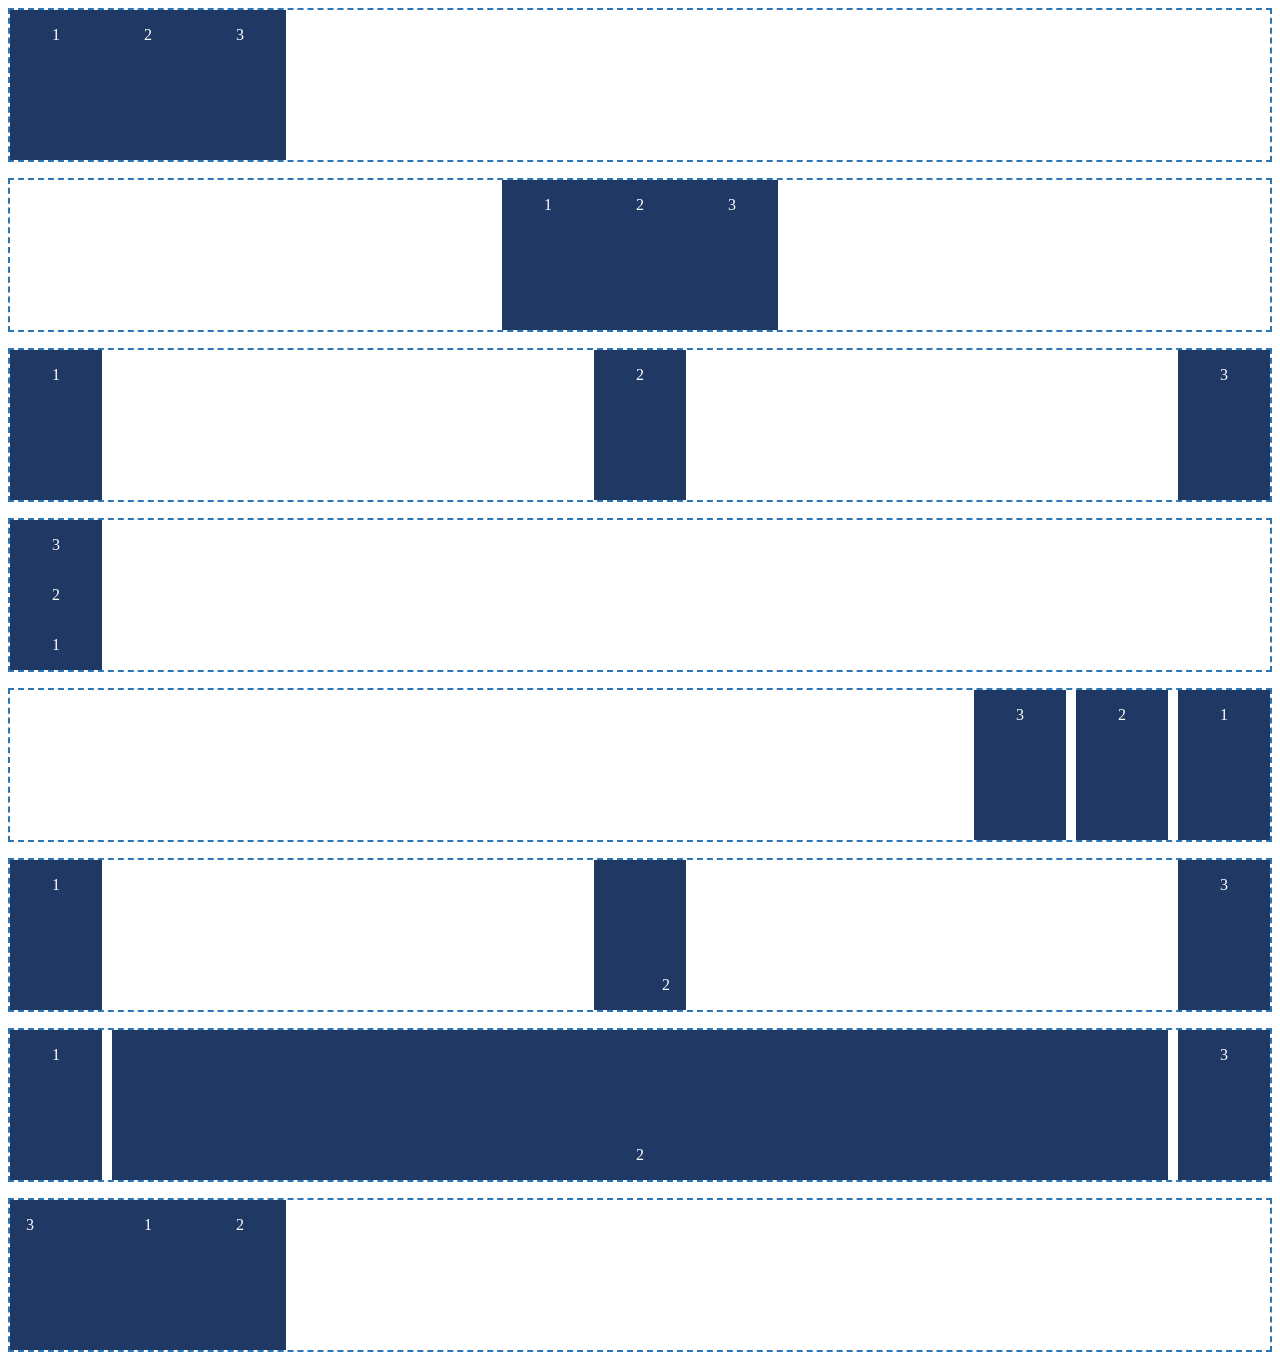
<file: alimentes/index.html>
<!DOCTYPE html>
<html lang="en">
<head>
    <meta charset="UTF-8">
    <meta name="viewport" content="width=device-width, initial-scale=1.0">
    <link rel="stylesheet" href="style.css">
    <title>alimentes-page</title>
</head>
<body>
    <div class="boite b1"><span>1</span><span>2</span><span>3</span></div> 
    <div class="boite b2"><span>1</span><span>2</span><span>3</span></div>
    <div class="boite b3"><span>1</span><span>2</span><span>3</span></div>
    <div class="boite b4"><span>1</span><span>2</span><span>3</span></div>
    <div class="boite b5"><span>1</span><span>2</span><span>3</span></div>
    <div class="boite b6"><span>1</span><span>2</span><span>3</span></div>
    <div class="boite b7"><span>1</span><span>2</span><span>3</span></div>
    <div class="boite b8"><span>1</span><span>2</span><span>3</span></div>
</body>
</html>
</file>
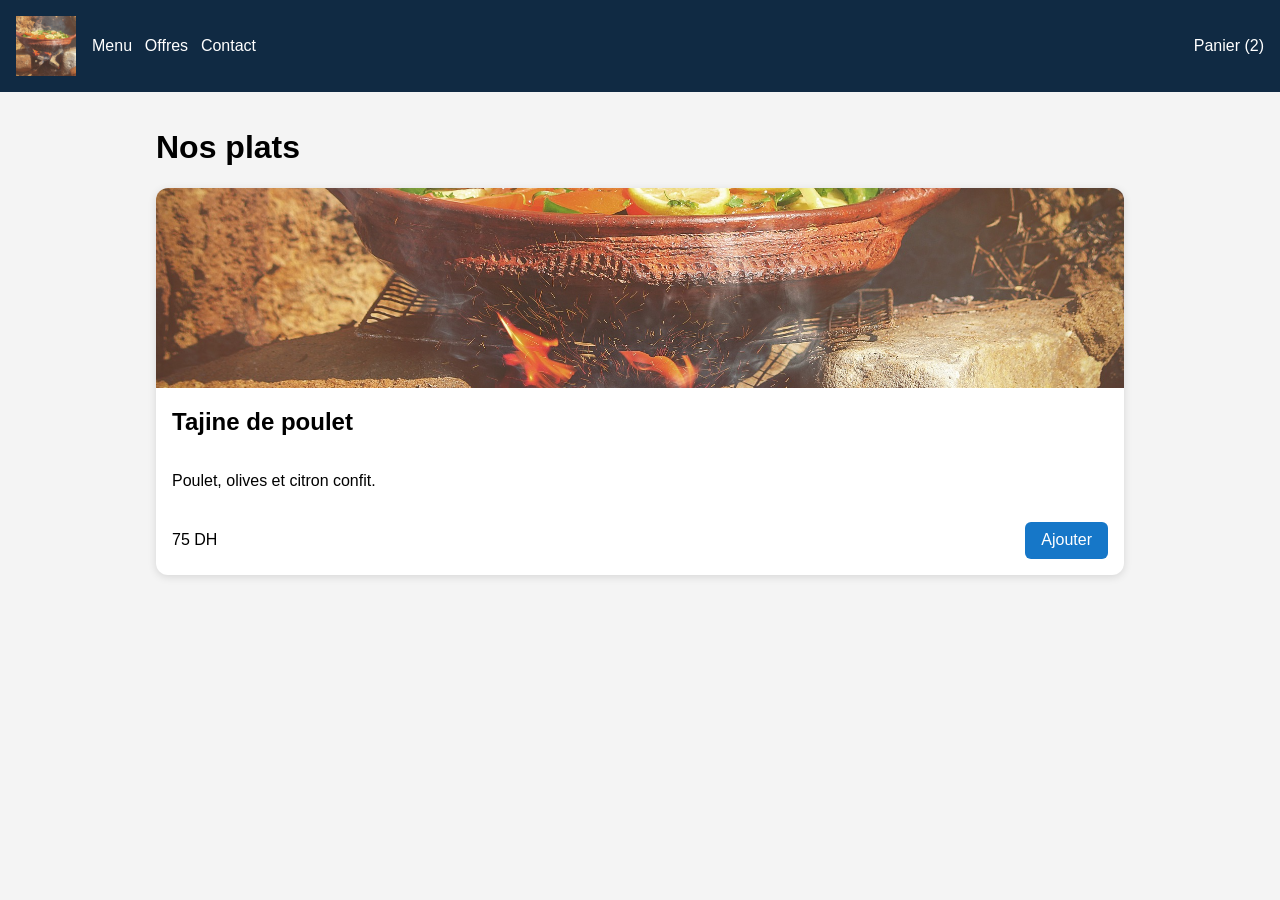
<file: resturants/index.html>
<!DOCTYPE html>
<html lang="en">
<head>
    <meta charset="UTF-8">
    <meta name="viewport" content="width=device-width, initial-scale=1.0">
    <link rel="stylesheet" href="style.css">
    <title>Document</title>
</head>
<body>
    <header class="entete"> 
        <img src="tajine.jpg" alt="Atlas Food" class="logo"> 
        <nav class="menu"> 
            <a href="#">Menu</a> 
            <a href="#">Offres</a> 
            <a href="#">Contact</a> 
        </nav> 
        <a href="#" class="panier">Panier (2)</a> 
    </header> 
    <main> 
        <h1>Nos plats</h1> 
        <section class="plats"> 
            <article class="plat"> 
                <img src="tajine.jpg" alt="Tajine de poulet aux olives"> 
                <h2>Tajine de poulet</h2>       
                <p>Poulet, olives et citron confit.</p>       
                <div class="pied">         
                <span class="prix">75 DH</span>        
                <a href="#" class="ajouter">Ajouter</a>       
            </div>     
        </article>     
        <!-- recopier l’article pour obtenir 6 plats, avec des descriptions          de longueurs différentes -->   
        </section> </main>  
</body>
</html>
</file>
<file: alimentes/style.css>
.boite { height: 150px; margin-bottom: 1rem; border: 2px dashed #2E75B6; } 
.boite span { width: 60px; padding: 1rem; background-color: #1F3864; color: white; text-align: center; }
.b1 {
    display: flex;
}
.b2 {
    display: flex;
    justify-content: center;
}
.b3 {
    display: flex;
    justify-content: space-between;
}
.b4 {
    display: flex;
    flex-direction: column-reverse;
    justify-content: flex-end;
}
.b5 {
    display: flex;
    flex-direction: row-reverse;
    gap: 10px;
}
.b6 {
    display: flex;
    gap: 10px;
    justify-content: space-between;
}
.b6 :nth-child(2){
    display: flex;
    justify-content: flex-end;
    align-items: flex-end;
}
.b7 {
    display: flex;
    gap: 10px;
    justify-content: space-evenly;
}
.b7 :nth-child(2){
    display: flex;
    flex-grow: 3;
    justify-content: space-evenly;
    
    align-items: flex-end;
}
.b8 {
    display: flex;
}
.b8 :nth-child(3){
    display: flex;
    order: -1;
}
</file>
<file: resturants/style.css>
/* Appliquer box-sizing à tous les éléments */
* {
    box-sizing: border-box;
}

/* Style général de la page */
body {
    margin: 0;
    font-family: Arial, sans-serif;
    background-color: #f4f4f4;
}

/* Main centré avec une largeur maximale de 1000px */
main {
    max-width: 1000px;
    margin: 0 auto;
    padding: 1rem;
}


/* 2. En-tête */

.entete {
    display: flex;
    align-items: center;
    background-color: #102a43;
    padding: 1rem;
}

/* Logo */
.logo {
    width: 60px;
    height: 60px;
    object-fit: cover;
}

/* Panier poussé à droite */
.panier {
    margin-left: auto;
    color: white;
    text-decoration: none;
}


/* 3. Menu */

.menu {
    display: flex;
    gap: 1.5rem;
    margin-left: 1.5rem;
}

.menu a {
    color: white;
    text-decoration: none;
}


/* 4. Cartes des plats */

.plats {
    display: flex;
    flex-wrap: wrap;
    gap: 1.5rem;
}

.plat {
    flex: 1 1 250px;
    display: flex;
    flex-direction: column;
}


/* 5. Style des cartes et des images */

.plat {
    background-color: white;
    border-radius: 12px;
    overflow: hidden;
    box-shadow: 0 2px 8px rgba(0, 0, 0, 0.12);
}

.plat img {
    width: 100%;
    height: 200px;
    object-fit: cover;
}


/* 6. Hauteur des cartes et pied collé en bas */

.plat {
    display: flex;
    flex-direction: column;
}

.plat p {
    flex-grow: 1;
    padding: 0 1rem;
}

.plat h2 {
    padding: 0 1rem;
}

.pied {
    display: flex;
    margin-top: auto;
    padding: 1rem;
}


/* 7. Prix à gauche et bouton à droite */

.pied {
    display: flex;
    align-items: center;
}

.ajouter {
    margin-left: auto;
    background-color: #1677c8;
    color: white;
    text-decoration: none;
    padding: 0.6rem 1rem;
    border-radius: 6px;
}

/* 8. Responsive */
.entete {
    display: flex;
    flex-wrap: wrap;
    gap: 1rem;
}

    .menu {
        flex-wrap: wrap;
        gap: 0.8rem;
        margin-left: 0;
    }

    .panier {
        margin-left: auto;
    }
</file>
